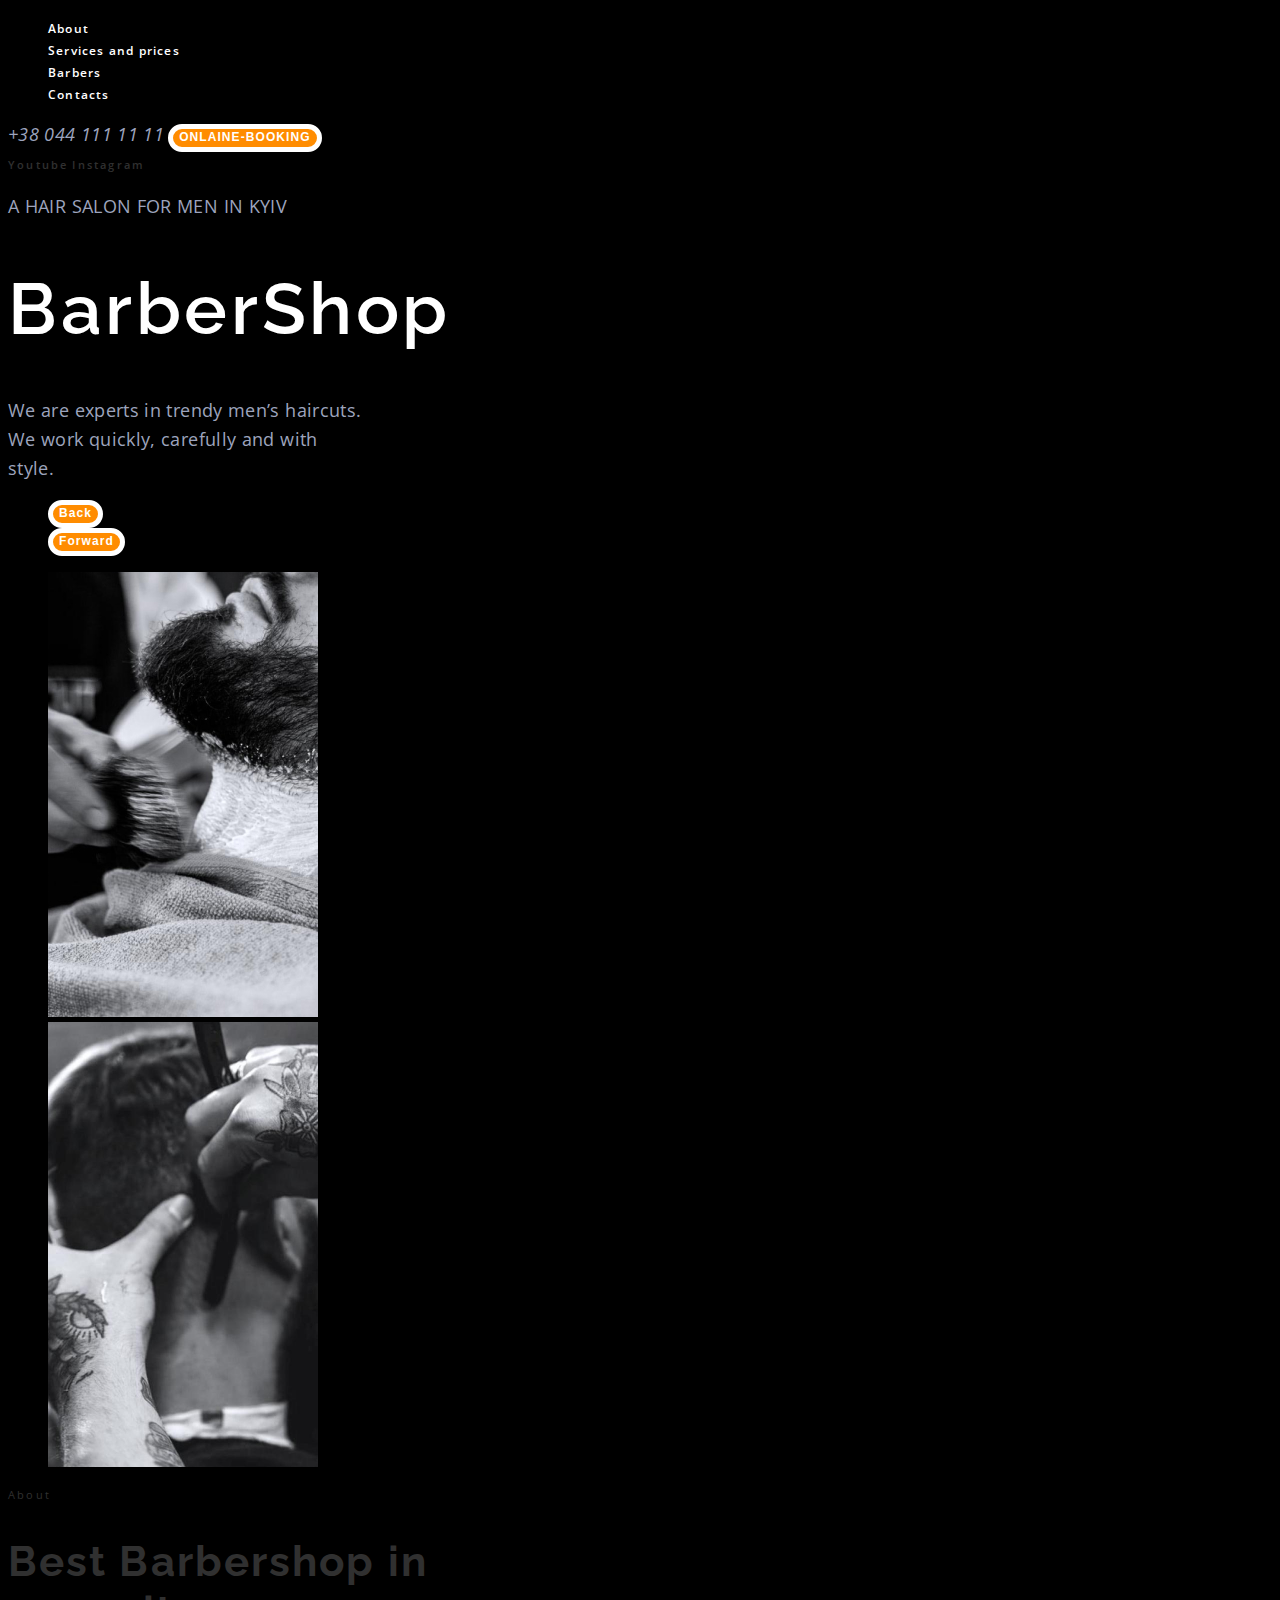
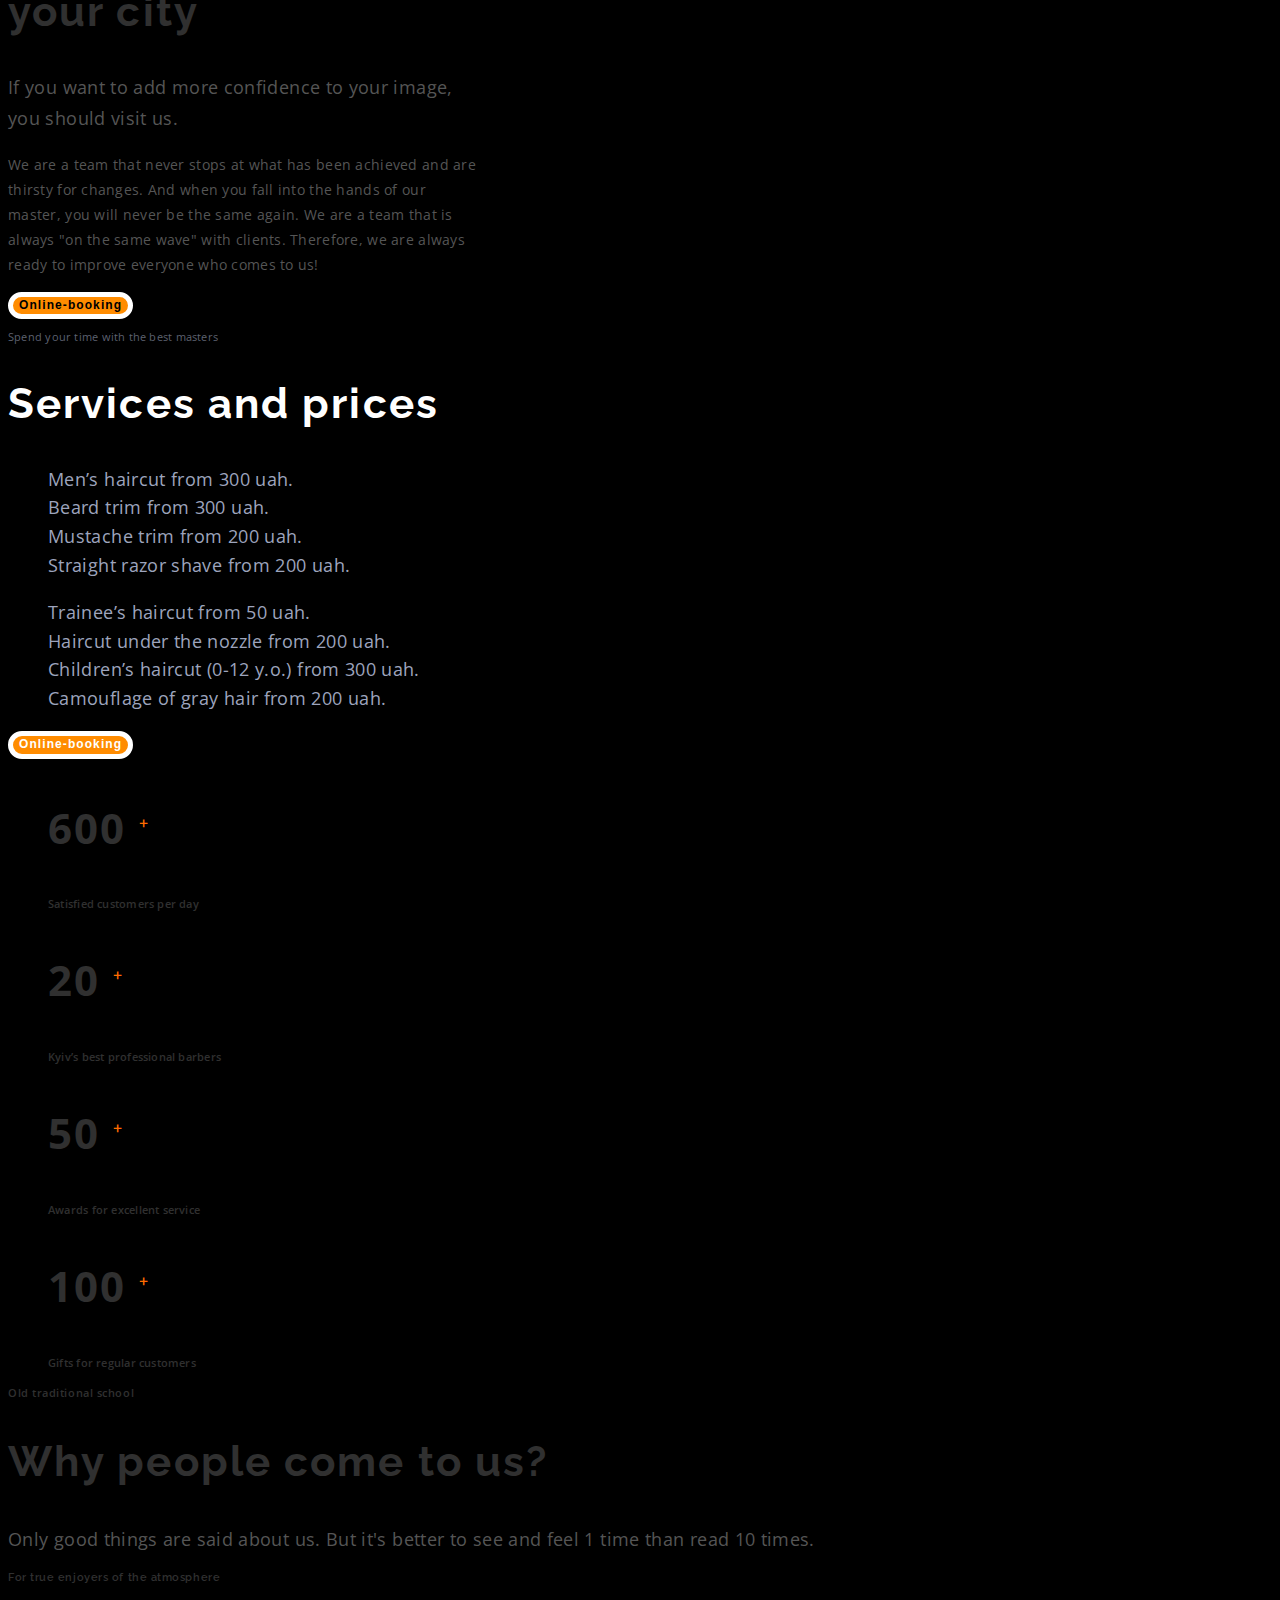
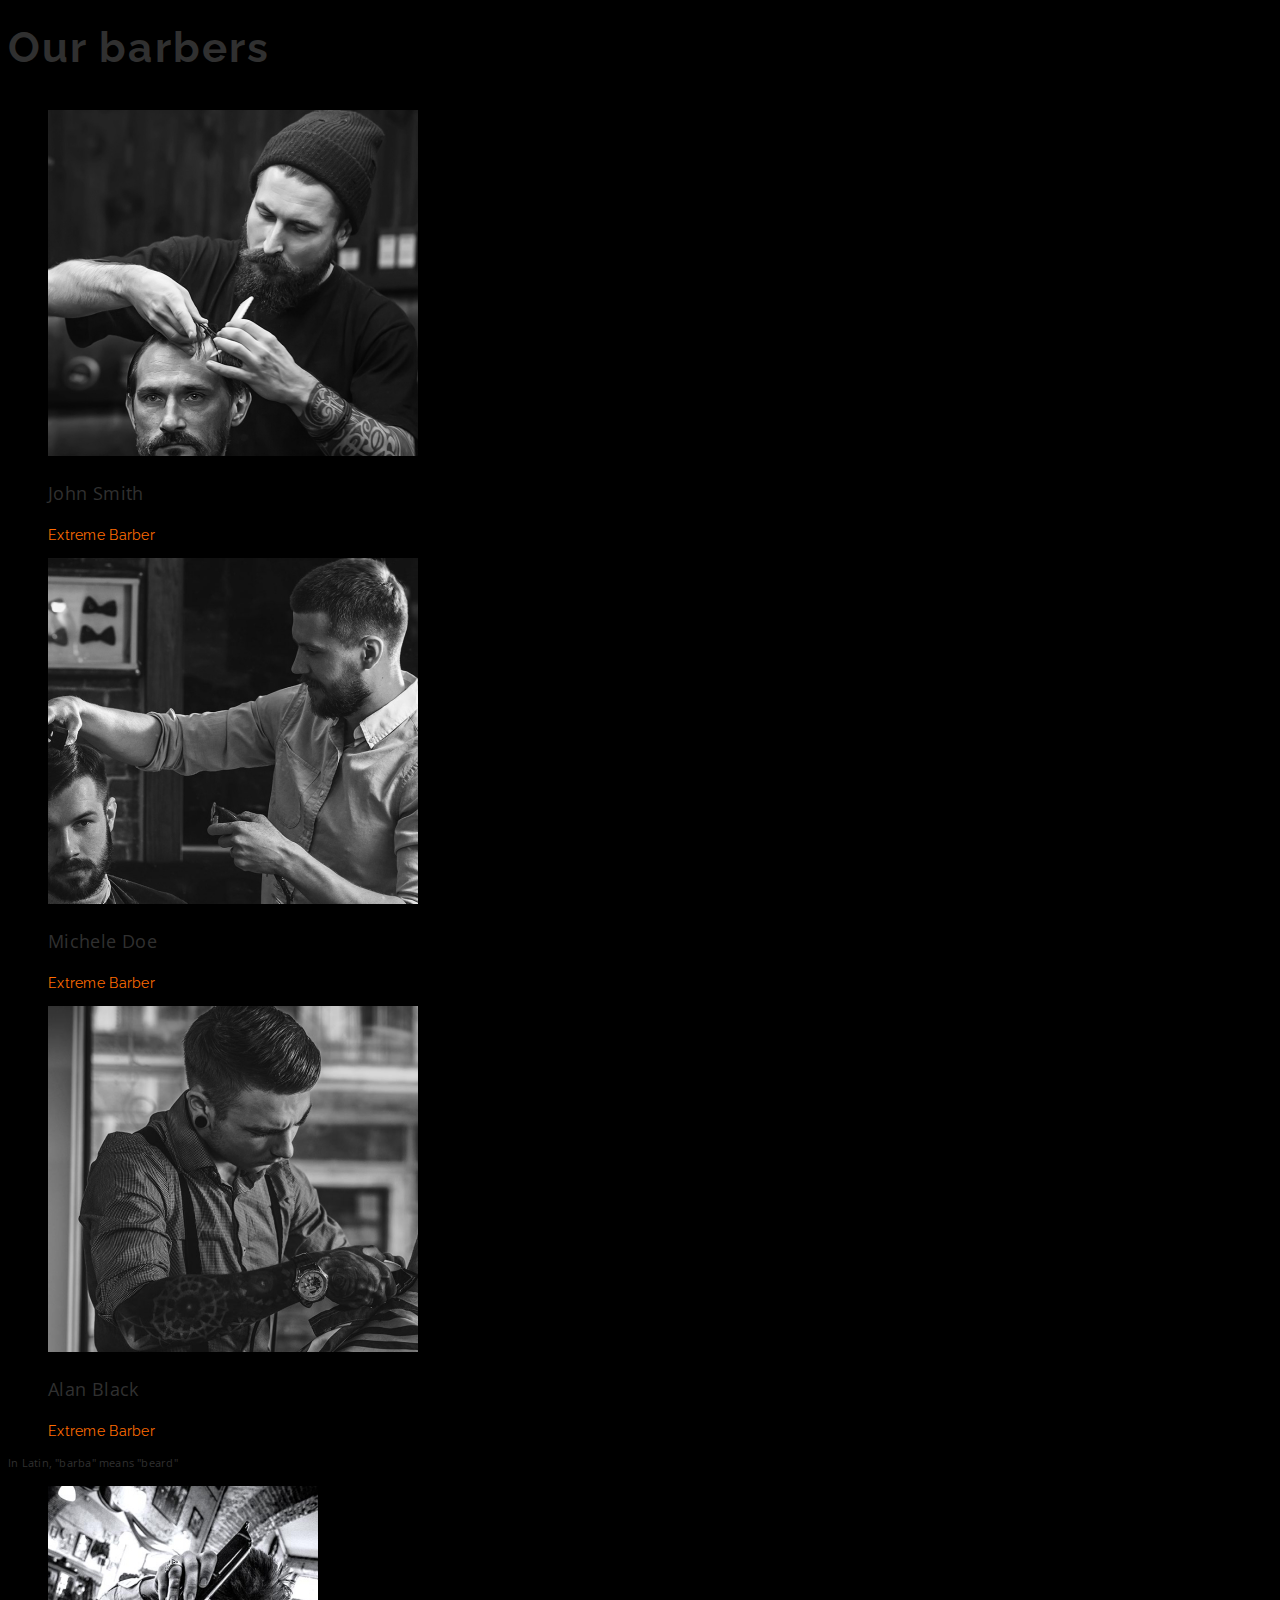
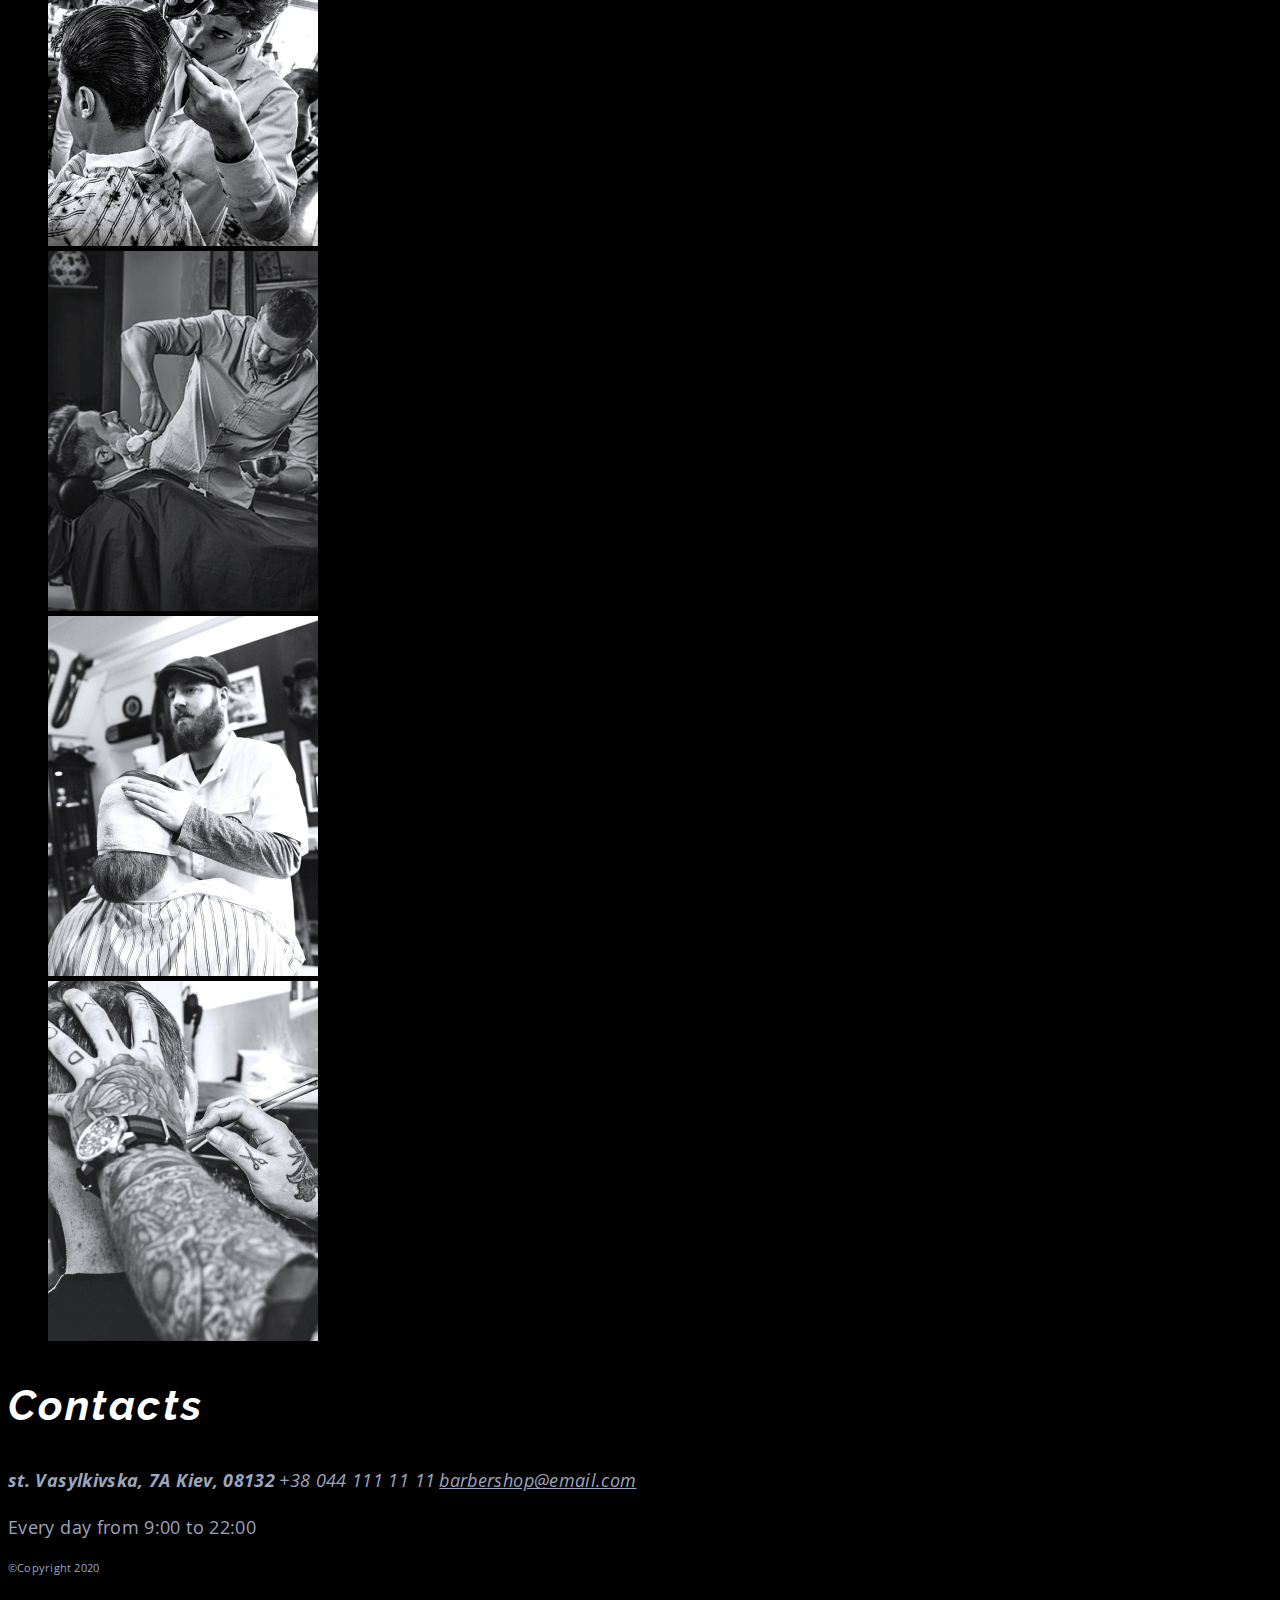
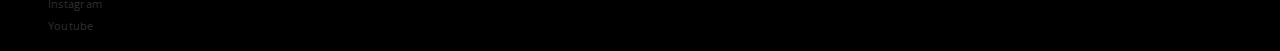
<file: BarberShop/index.html>
<!DOCTYPE html>
<html lang="en">
<head>
    <meta charset="UTF-8">
    <meta http-equiv="X-UA-Compatible" content="IE=edge">
    <meta name="viewport" content="width=device-width, initial-scale=1.0">
    <title>Document</title>
    <link rel="preconnect" href="https://fonts.googleapis.com">
    <link rel="preconnect" href="https://fonts.gstatic.com" crossorigin>
    <link href="https://fonts.googleapis.com/css2?family=Open+Sans:wght@400;600;700&family=Raleway:wght@600&display=swap" rel="stylesheet">
    <link rel="stylesheet" href="./styles.css">
</head>
<body>
<!-- Header -->
<header>
    <!-- Logo -->
    <nav >
    <a href="file:///C:/Users/natal/OneDrive/Dokumenty/GitHub/Barbershop2/BarberShop/logo%20(8).svg"></a>
    <ul class="header-nav list">
        <li><a class="header-nav-link link" href="">About</a></li>
        <li><a class="header-nav-link link" href="">Services and prices</a></li>
        <li><a class="header-nav-link link" href="">Barbers</a></li>
        <li><a class="header-nav-link link" href="">Contacts</a></li>
    </ul>
    </nav>
    <address>
        <a class="address-link link" href="tel:+380441111111">+38 044 111 11 11</a>
        <button class="button">ONLAINE-BOOKING</button>
    </address>
</header>
<main>
    <!-- Sidebar-section -->
<sectin>
    <a class="sidebar-link link" href="https://www.youtube.com/" target="_blank" rel="noreferrer noopener">Youtube</a>
    <a class="sidebar-link link" href="https://www.instagram.com/" target="_blank" rel="noreferrer noopener">Instagram</a>
</sectin>
<!-- Hero-section -->
<sectin>
    <p class="hero-text">A HAIR SALON FOR MEN IN KYIV</p>
    <h1 class="hero-title">BarberShop</h1>
    <p class="hero-text">We are experts in trendy men’s haircuts. We work quickly, carefully and with style.</p>
    <ul class="list">
        <li><button class="button">Back</button></li>
        <li><button class="button">Forward</button></li>
    </ul>
</sectin>
 <!-- About -->
<sectin>
    <ul class="list">
        <li><img src="./img1.jpg" alt="Work examples" width="270px" height="445px"></li>
        <li><img src="./img2.jpg" alt="Work examples" width="270px" height="445px"></li>
    </ul>
    <p class="text">About</p>
    <h2 class="about-title">Best Barbershop in your city</h2>
    <p class="about-text">If you want to add more confidence to your image, you should visit us.</p>
    <p class="main-text">We are a team that never stops at what has been achieved and are thirsty for changes. And when you fall into the hands of our master, you will never be the same again. We are a team that is always "on the same wave" with clients. Therefore, we are always ready to improve everyone who comes to us!</p>
    <button class="button main-button">Online-booking</button>
</sectin>
<!-- Price -->
<sectin>
    <p class="price-text">Spend your time with the best masters</p>
    <h2 class="price-title">Services and prices</h2>
   <ul class="price-list list">
        <li>Men’s haircut
            from 300 uah.</li>
        <li>Beard trim
            from 300 uah.</li>
        <li>Mustache trim
            from 200 uah.</li>
        <li>Straight razor shave
            from 200 uah.</li>
   </ul>
   <ul class="price-list list">
        <li>Trainee’s haircut
            from 50 uah.</li>
        <li>Haircut under the nozzle
            from 200 uah.</li>
        <li>Children’s haircut (0-12 y.o.)
            from 300 uah.</li>
        <li>Camouflage of gray hair
            from 200 uah.</li>
   </ul>
   <button class="button">Online-booking</button>
</sectin>
<!--  -->
<sectin>
    <ul class="list">
        <li>
            <p class="benefit-text">600 <sup class="sup">+</sup></p>
            <p class="description-text">Satisfied customers per day</p>
        </li>
        <li>
            <p class="benefit-text">20 <sup class="sup">+</sup></p>
            <p class="description-text">Kyiv’s best 
                professional barbers</p>
        </li>
        <li>
            <p class="benefit-text">50 <sup class="sup">+</sup></p>
            <p class="description-text">Awards for excellent service</p>
        </li>
        <li>
            <p class="benefit-text">100 <sup class="sup">+</sup></p>
            <p class="description-text">Gifts for regular customers</p>
        </li>
    </ul>
    <p class="benefit-content-text">Old traditional school</p>
    <h2 class="benefit-title">Why people come to us?</h2>
    <p class="content-text">Only good things are said about us. But it's better to see and feel 1 time than read 10 times. </p>
</sectin>
<!-- Our barbers -->
<sectin>
    <p class="team-text">For true enjoyers of the atmosphere</p>
    <h2 class="team-title">Our barbers</h2>
    <ul class="list">
       <li>
            <img src="./img3.jpg" alt="Our barbers" width="370px" height="346px"></img>
            <h3 class="team-caption">John Smith</h3> 
            <p class="team-description">Extreme Barber</p>
       </li> 
        <li> 
            <img src="./img4.jpg" alt="Our barbers" width="370px" height="346px"></img>
            <h3 class="team-caption">Michele Doe</h3> 
            <p class="team-description">Extreme Barber</p> 
        </li> 
        <li> 
            <img src="./img5.jpg" alt="Our barbers" width="370px" height="346px" ></img>
            <h3 class="team-caption">Alan Black</h3>
            <p class="team-description">Extreme Barber</p>
        </li>
    </ul>
</sectin>
<!-- In Latin, "barba" means "beard" -->
<sectin>
    <p class="subtitle">In Latin, "barba" means "beard"</p>
   <ul class="list">
    <li><img src="./img6.jpg" alt="Work examples" width="270px" height="360px"></li>
    <li><img src="./img7.jpg" alt="Work examples" width="270px" height="360px"></li>
    <li><img src="./img8.jpg" alt="Work examples" width="270px" height="360px"></li>
    <li><img src="./img9.jpg" alt="Work examples" width="270px" height="360px"></li>
   </ul>
</sectin>
<section>
    <address>
        <h2 class="contacts-title">Contacts</h2>
        <a class="address link" href="https://goo.gl/maps/bGxnUPnnU9CTVS2H9">st. Vasylkivska, 7A
            Kiev, 08132</a>
        <a class="address-link link" href="tel:+380441111111">+38 044 111 11 11</a>
        <a class="address-link" href="mailto:barbershop@email.com">barbershop@email.com</a>
    </address>
    <p></p>
    <p class="time">Every day from <time datetime="9:00 to 22:00"></time>9:00 to 22:00</p>
</section>
</main>
<footer>
<p class="footer-text">&#169;Copyright 2020</p>
<ul class="list">
    <li><a class="footer-link link" href="https://www.instagram.com/" target="_blank" rel="noreferrer noopener">Instagram</a></li>
    <li><a class="footer-link link" href="https://www.youtube.com/" target="_blank" rel="noreferrer noopener">Youtube</a></li>
</ul>
</footer>
</body>
</html>
</file>
<file: BarberShop/styles.css>
/* Body */
body{
    font-family: "Open Sans", sans-serif;
    color: #555555;
    /* background-color: #fff; */
    background-color: black;
}
/* Reset */

.list{
list-style: none;
}

.link{
text-decoration: none;
}

/* Header-styles */


.header-nav-link{
font-weight: 600;
font-size: 12px;
line-height: 1.3;
letter-spacing: 0.1em;
color: #ffffff;
}


.header-nav-link:hover,
.header-nav-link:focus{
color: #FF6C00;
}


.address-link{
font-weight: 600;
font-size: 12px;
line-height: 1.3;
letter-spacing: 0.1em;
color: #fff;
}

.button{
font-weight: 600;
font-size: 12px;
line-height: 1.3;
letter-spacing: 0.09em;
border-radius: 25px;
color:#fff;
background-color: darkorange;
border: 5px solid white;
}

.main-button{
    color: black;
}
/* Hero-section */
.sidebar-link{
font-weight: 600;
font-size: 11px;
line-height: 1.3;
letter-spacing: 0.2em;
border-radius: 25px;
color: #303030;
cursor: pointer;
}


.sidebar-link:hover,
.sidebar-link:focus{
color: #FF6C00;
}

.hero-text{
font-weight: 600;
font-size: 11px;
line-height: 1.3;
letter-spacing: 0.2em;
border-radius: 25px;
color:rgba(157, 164, 189, 0.6)
}

.hero-title{
font-family: 'Raleway', sans-serif;
font-weight: 600;
font-size: 72px;
line-height: 1.1;
letter-spacing: 0.05em;
color:#fff;
}

.hero-text{
font-weight: 400;
font-size: 18px;
line-height: 1.6;
letter-spacing: 0.02em;
color:#9DA4BD;
max-width: 360px;
}

.button-list{
    font-weight: 600;
    font-size: 15px;
    line-height: 1.3;
    letter-spacing: 0.01em;
    color: rgba(157, 164, 189, 0.6);
}

.text{
font-weight: 400;
font-size: 11px;
line-height: 1.3;
letter-spacing: 0.2em;
color:#303030;
}

.about-title{
font-family:'Raleway', sans-serif;
font-weight: 700;
font-size: 42px;
line-height: 1.2;
letter-spacing: 0.05em;
color:#303030;
max-width: 470px;}

.about-text{
font-weight: 400;
font-size: 18px;
line-height: 1.7;
letter-spacing: 0.02em;
color:#555555;
max-width: 470px;
}

.main-text{
font-weight: 400;
font-size: 14px;
line-height: 1.8;
letter-spacing: 0.02em;
color:#555555;
max-width: 470px;

}
/* Price */
.price-text{
 font-weight: 400;
font-size: 11px;
line-height: 1.3;
letter-spacing: 0.02em;
color:rgba(157, 164, 189, 0.6);
max-width: 470px;
}
.price-title{
font-family:'Raleway', sans-serif;
font-weight: 700;
font-size: 42px;
line-height: 1.2;
letter-spacing: 0.05em;
color:#fff;
max-width: 470px;}

.price-list{
font-weight: 400;
font-size: 18px;
line-height: 1.6;
letter-spacing: 0.02em;
color:#9DA4BD;
}

.benefit-text{
    font-weight: 700;
    font-size: 42px;
    line-height: 1.3;
    letter-spacing: 0.05em;
    color:#303030;
}

.description-text{
    font-weight: 600;
    font-size: 11px;
    line-height: 1.3;
    letter-spacing: 0.02em;
    color:#303030;
    }

.benefit-content-text{
    font-weight: 600;
    font-size: 11px;
    line-height: 1.3;
    letter-spacing: 0.05em;
    color:#303030;
}
.benefit-title{
    font-family: 'Raleway', sans-serif;
    font-weight: 700;
    font-size: 42px;
    line-height: 1.3;
    letter-spacing: 0.05em;
    color:#303030;
}


.content-text{
    font-weight: 400;
    font-size: 18px;
    line-height: 1.6;
    letter-spacing: 0.02em;
    color:#555555;
}

/* Our Team */
.team-text{
    font-family: 'Raleway', sans-serif;
    font-weight: 600;
    font-size: 11px;
    line-height: 1.3;
    letter-spacing: 0.05em;
    color:#303030;
    
}
.team-title{
    font-family: 'Raleway', sans-serif;
    font-weight: 700;
    font-size: 42px;
    line-height: 1.3;
    letter-spacing: 0.05em;
    color:#303030;
    
}
.team-caption{
    font-weight: 400;
    font-size: 18px;
    line-height: 1.6;
    letter-spacing: 0.02em;
    color:#303030;
}
.team-description{
    font-family: 'Raleway', sans-serif;
    font-weight: 400;
    font-size: 14px;
    line-height: 1.3;
    letter-spacing: 0.02em;
    color: #FF6C00;
}

/* work examples */
.subtitle{
    font-weight: 400;
    font-size: 11px;
    line-height: 1.3;
    letter-spacing: 0.02em;
    color:#303030;
}
/* Address */
.contacts-title{
    font-family: 'Raleway', sans-serif;
    font-weight: 700;
    font-size: 42px;
    line-height: 1.2;
    letter-spacing: 0.05em;
    color:#fff;
}
.address{
    font-weight: 700;
    font-size: 18px;
    line-height: 1.6;
    letter-spacing: 0.02em;
    color: #9DA4BD;
}
.address-link{
    font-weight: 400;
    font-size: 18px;
    line-height: 1.6;
    letter-spacing: 0.02em;
    color: #9DA4BD;
   
}
.time{
    font-weight: 400;
    font-size: 18px;
    line-height: 1.6;
    letter-spacing: 0.02em;
    color: #9DA4BD;
}

/* Footer */

.footer-text{
    font-weight: 400;
    font-size: 11px;
    line-height: 1.4;
    letter-spacing: 0.02em;
    color: #9DA4BD;
}

.footer-link{
    font-weight: 400;
    font-size: 11px;
    line-height: 1.4;
    letter-spacing: 0.02em;
    color: #303030;
}

.footer-link:hover,
.footer-link:focus {
    color: #FF6C00;
}


.sup{
font-family: "Open Sans", sans-serif;
font-weight: 600;
font-size: 16px;
line-height: 1.4;
color:#FF6C00;
}
</file>
